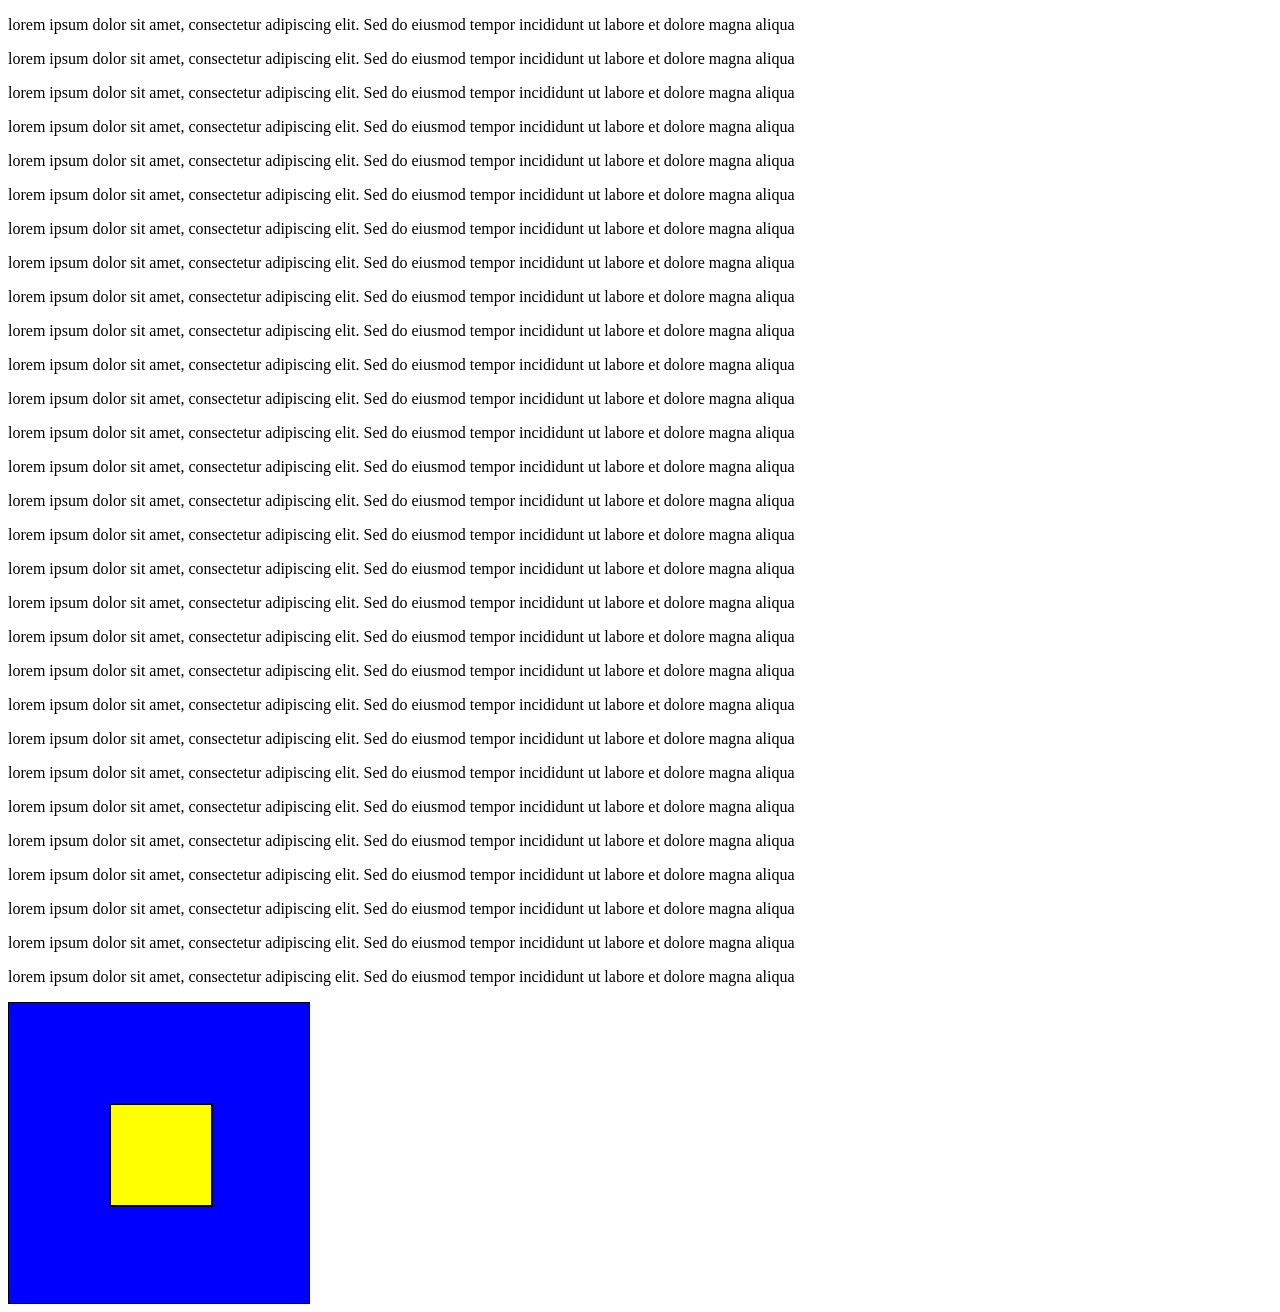
<file: Day 2/task-1/index.html>
<!DOCTYPE html>
<html lang="en">
<head>
    <meta charset="UTF-8">
    <meta name="viewport" content="width=device-width, initial-scale=1.0">
    <title>Document</title>
    <link rel="stylesheet" href="style.css">
</head>
<body>
    <p>lorem ipsum dolor sit amet, consectetur adipiscing elit. Sed do eiusmod tempor incididunt ut labore et dolore magna aliqua
    </p>
    <p>lorem ipsum dolor sit amet, consectetur adipiscing elit. Sed do eiusmod tempor incididunt ut labore et dolore magna aliqua
    </p>
    <p>lorem ipsum dolor sit amet, consectetur adipiscing elit. Sed do eiusmod tempor incididunt ut labore et dolore magna aliqua
    </p>
    <p>lorem ipsum dolor sit amet, consectetur adipiscing elit. Sed do eiusmod tempor incididunt ut labore et dolore magna aliqua
    </p>
    <p>lorem ipsum dolor sit amet, consectetur adipiscing elit. Sed do eiusmod tempor incididunt ut labore et dolore magna aliqua
    </p>
    <p>lorem ipsum dolor sit amet, consectetur adipiscing elit. Sed do eiusmod tempor incididunt ut labore et dolore magna aliqua
    </p>
    <p>lorem ipsum dolor sit amet, consectetur adipiscing elit. Sed do eiusmod tempor incididunt ut labore et dolore magna aliqua
    </p>
    <p>lorem ipsum dolor sit amet, consectetur adipiscing elit. Sed do eiusmod tempor incididunt ut labore et dolore magna aliqua
    </p>
    <p>lorem ipsum dolor sit amet, consectetur adipiscing elit. Sed do eiusmod tempor incididunt ut labore et dolore magna aliqua
    </p>
    <p>lorem ipsum dolor sit amet, consectetur adipiscing elit. Sed do eiusmod tempor incididunt ut labore et dolore magna aliqua
    </p>
    <p>lorem ipsum dolor sit amet, consectetur adipiscing elit. Sed do eiusmod tempor incididunt ut labore et dolore magna aliqua
    </p>
    <p>lorem ipsum dolor sit amet, consectetur adipiscing elit. Sed do eiusmod tempor incididunt ut labore et dolore magna aliqua
    </p>
    <p>lorem ipsum dolor sit amet, consectetur adipiscing elit. Sed do eiusmod tempor incididunt ut labore et dolore magna aliqua
    </p>
    <p>lorem ipsum dolor sit amet, consectetur adipiscing elit. Sed do eiusmod tempor incididunt ut labore et dolore magna aliqua
    </p>
    <p>lorem ipsum dolor sit amet, consectetur adipiscing elit. Sed do eiusmod tempor incididunt ut labore et dolore magna aliqua
    </p>
    <p>lorem ipsum dolor sit amet, consectetur adipiscing elit. Sed do eiusmod tempor incididunt ut labore et dolore magna aliqua
    </p>
    <p>lorem ipsum dolor sit amet, consectetur adipiscing elit. Sed do eiusmod tempor incididunt ut labore et dolore magna aliqua
    </p>
    <p>lorem ipsum dolor sit amet, consectetur adipiscing elit. Sed do eiusmod tempor incididunt ut labore et dolore magna aliqua
    </p>
    <p>lorem ipsum dolor sit amet, consectetur adipiscing elit. Sed do eiusmod tempor incididunt ut labore et dolore magna aliqua</p>
    <p>lorem ipsum dolor sit amet, consectetur adipiscing elit. Sed do eiusmod tempor incididunt ut labore et dolore magna aliqua</p>
    <p>lorem ipsum dolor sit amet, consectetur adipiscing elit. Sed do eiusmod tempor incididunt ut labore et dolore magna aliqua</p>
    <p>lorem ipsum dolor sit amet, consectetur adipiscing elit. Sed do eiusmod tempor incididunt ut labore et dolore magna aliqua</p>
    <p>lorem ipsum dolor sit amet, consectetur adipiscing elit. Sed do eiusmod tempor incididunt ut labore et dolore magna aliqua</p>
    <p>lorem ipsum dolor sit amet, consectetur adipiscing elit. Sed do eiusmod tempor incididunt ut labore et dolore magna aliqua</p>
    <p>lorem ipsum dolor sit amet, consectetur adipiscing elit. Sed do eiusmod tempor incididunt ut labore et dolore magna aliqua</p>
    <p>lorem ipsum dolor sit amet, consectetur adipiscing elit. Sed do eiusmod tempor incididunt ut labore et dolore magna aliqua</p>
    <p>lorem ipsum dolor sit amet, consectetur adipiscing elit. Sed do eiusmod tempor incididunt ut labore et dolore magna aliqua</p>
    <p>lorem ipsum dolor sit amet, consectetur adipiscing elit. Sed do eiusmod tempor incididunt ut labore et dolore magna aliqua</p>
    <p>lorem ipsum dolor sit amet, consectetur adipiscing elit. Sed do eiusmod tempor incididunt ut labore et dolore magna aliqua</p>

    <div id="box1">
        <div id="box2"></div>
    </div>

</body>
</html>
</file>
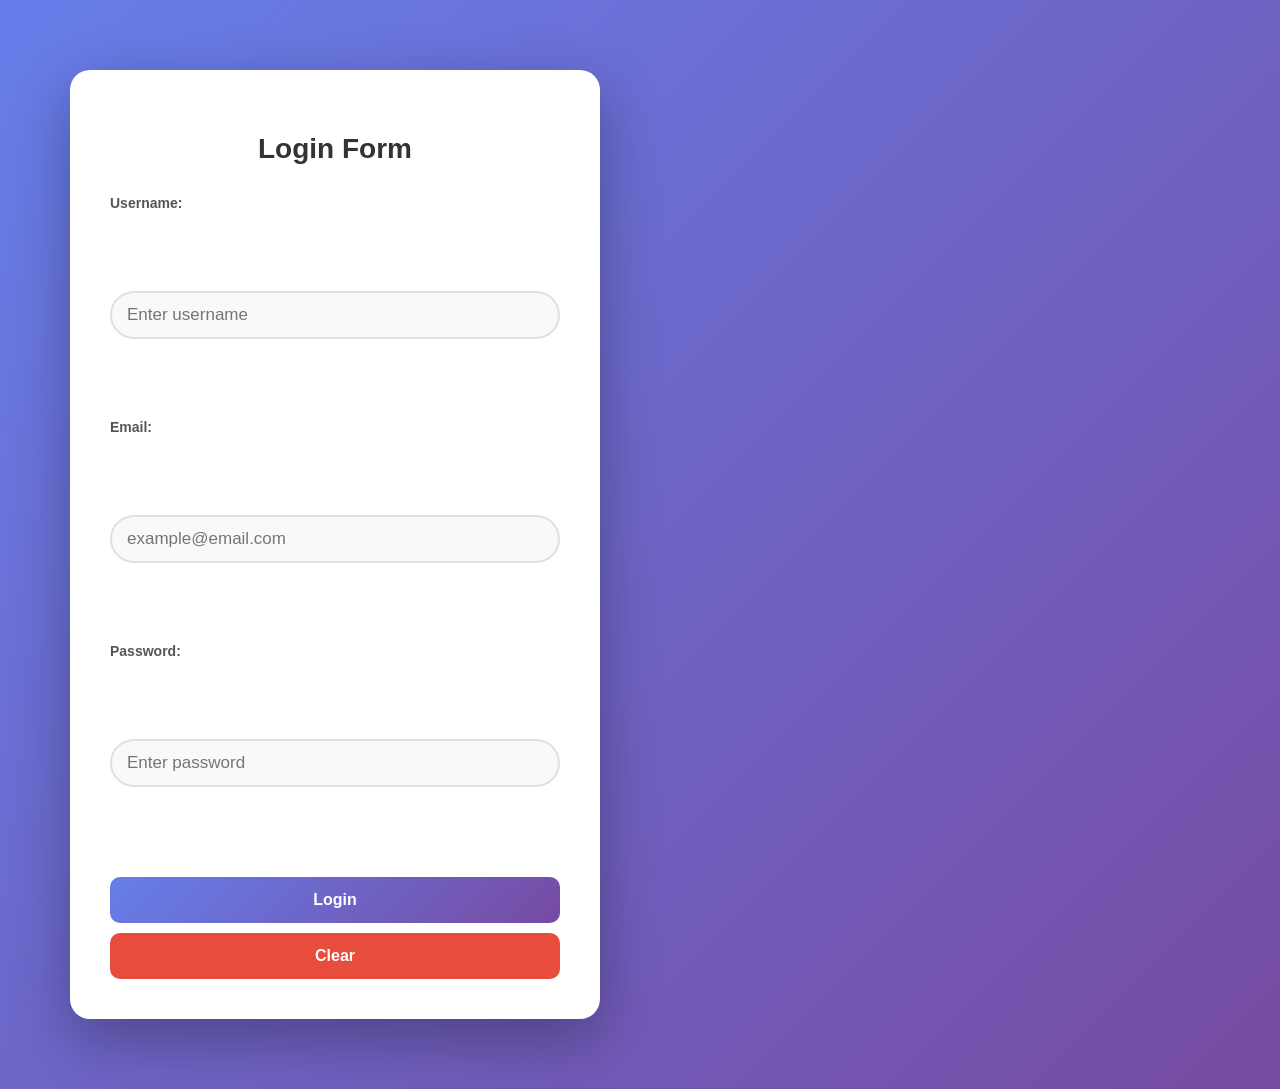
<file: Day-1/task-1/index.html>
<!DOCTYPE html>
<html lang="en">
<head>
    <meta charset="UTF-8">
    <meta name="viewport" content="width=device-width, initial-scale=1.0">
    <title>Login Form</title>
    <link rel="stylesheet" href="style.css">
</head>
<body>

    <div class="container">
        <h2 class="form-title">Login Form</h2>
        
        <form class="login-form" id="loginForm">
            
            <div class="form-group">
                <label for="username" class="form-label">Username:</label>
                <input type="text" id="username" name="username" class="form-input" placeholder="Enter username" required>
            </div>
            
            <div class="form-group">
                <label for="email" class="form-label">Email:</label>
                <input type="email" id="email" name="email" class="form-input" placeholder="example@email.com" required>
            </div>
            
            <div class="form-group">
                <label for="password" class="form-label">Password:</label>
                <input type="password" id="password" name="password" class="form-input" placeholder="Enter password" required>
            </div>
            
            <button type="submit" class="btn-submit">Login</button>
            <button type="reset" class="btn-reset">Clear</button>
            
        </form>
    </div>

</body>
</html>
</file>
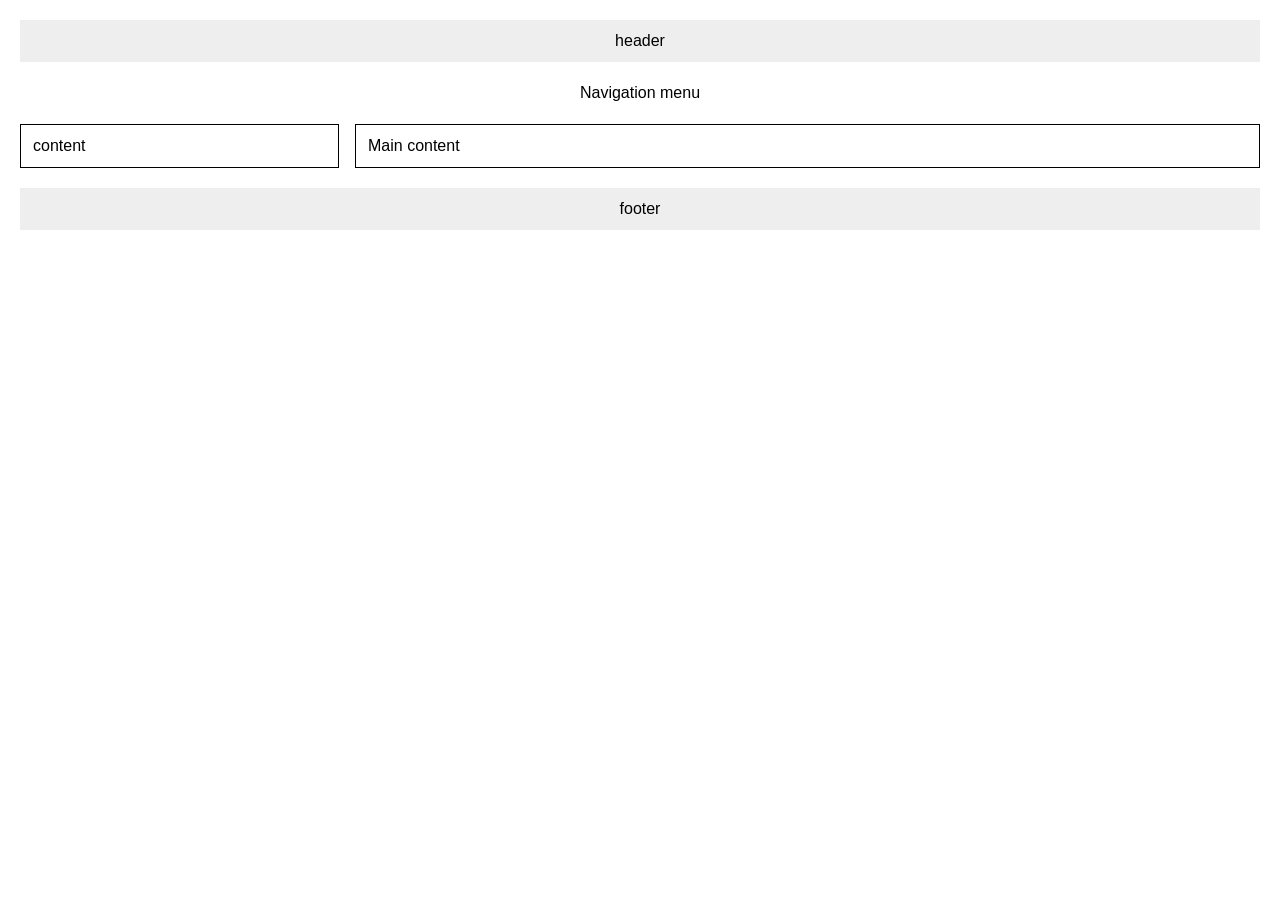
<file: Day-3/task-1/index.html>
<!DOCTYPE html>
<html lang="en">
<head>
    <meta charset="UTF-8">
    <meta name="viewport" content="width=device-width, initial-scale=1.0">
    <title>Document</title>
    <link rel="stylesheet" href="style.css">
</head>
<body>
    <header class="site-header">header</header>
    <nav class="site-nav">Navigation menu</nav>
    <div class="flex-container">
        <aside class="sidebar">content</aside>
        <main class="main">Main content</main>
    </div>
    <footer class="site-footer">footer</footer>
</body>
</html>
</file>
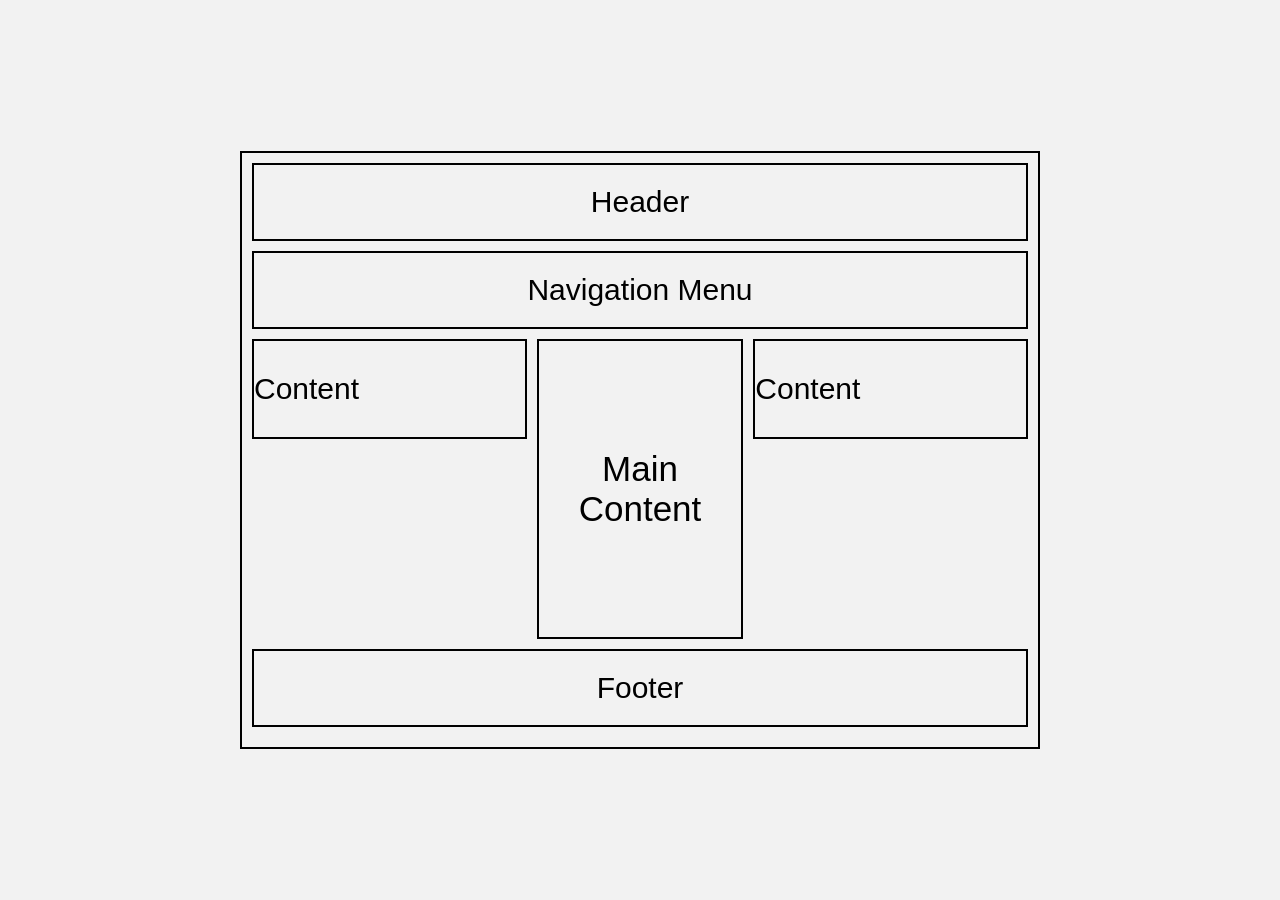
<file: Day-3/task-2/index.html>
<!DOCTYPE html>
<html lang="en">
<head>
    <meta charset="UTF-8">
    <title>Flex Layout</title>
    <link rel="stylesheet" href="style.css">
</head>
<body>

<div class="container">

    <header>Header</header>

    <nav>Navigation Menu</nav>

    <div class="content">
        <aside class="left">Content</aside>

        <main>Main Content</main>

        <aside class="right">Content</aside>
    </div>

    <footer>Footer</footer>

</div>

</body>
</html>
</file>
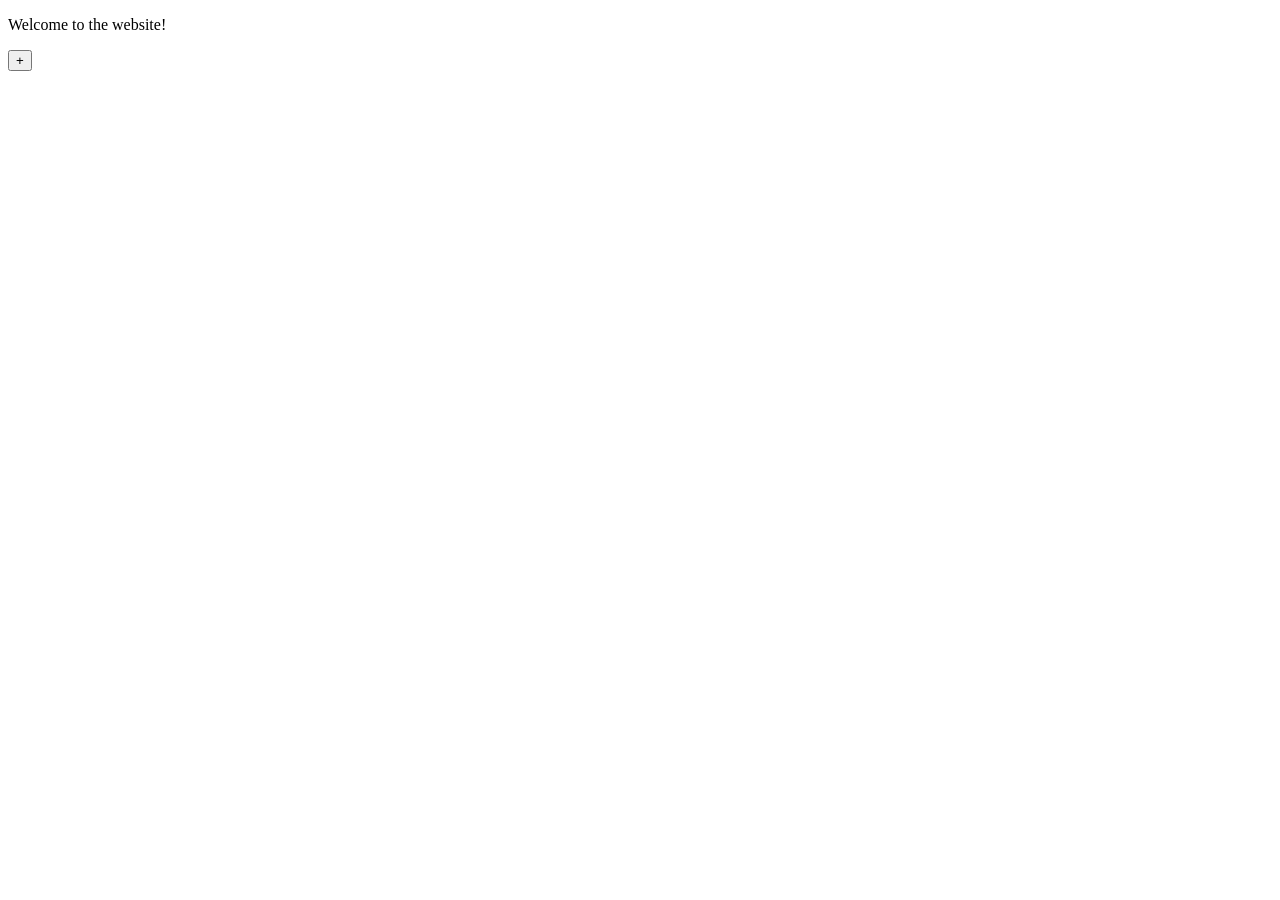
<file: Day-4/task-1/index.html>
<!DOCTYPE html>
<html lang="en">
<head>
    <meta charset="UTF-8">
    <meta name="viewport" content="width=device-width, initial-scale=1.0">
    <title>Document</title>
</head>
<body>
    <div class="center">
        <p id="text">Welcome to the website!</p>
        <button id="change-text" onclick="ingresSize()">+</button>
    </div>
    <script src="script.js"></script>
</body>
</html>
</file>
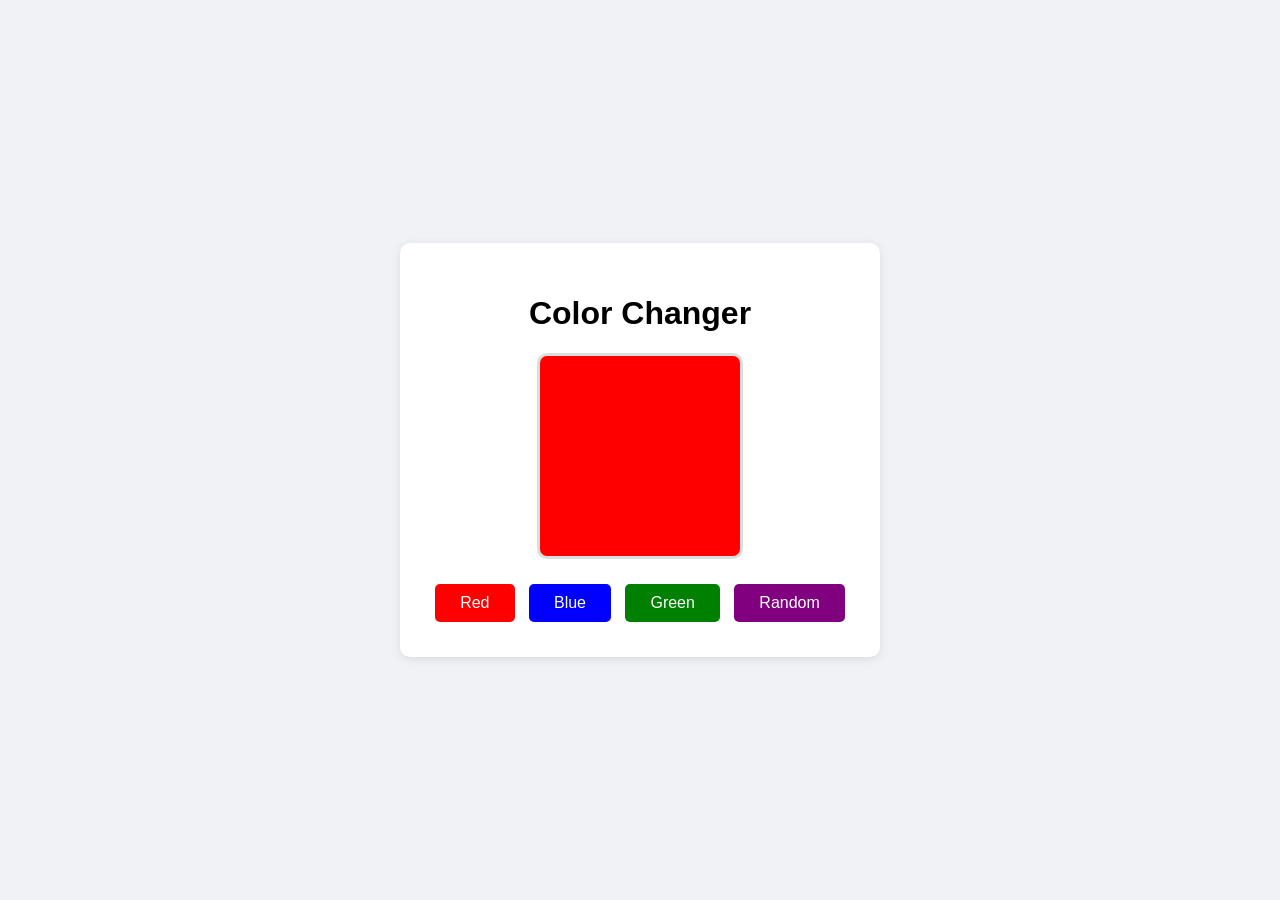
<file: Day-6/task-1/index.html>
<!DOCTYPE html>
<html>
<head>
    <title>Color Changer</title>
    <link rel="stylesheet" href="style.css">
</head>
<body>

    <div class="container">
        <h1>Color Changer</h1>
        
        <!-- This is the box we'll change color -->
        <div id="colorBox"></div>
        
        <!-- Buttons to change color -->
        <button id="redBtn">Red</button>
        <button id="blueBtn">Blue</button>
        <button id="greenBtn">Green</button>
        <button id="randomBtn">Random</button>
    </div>

    <script src="script.js"></script>
</body>
</html>
</file>
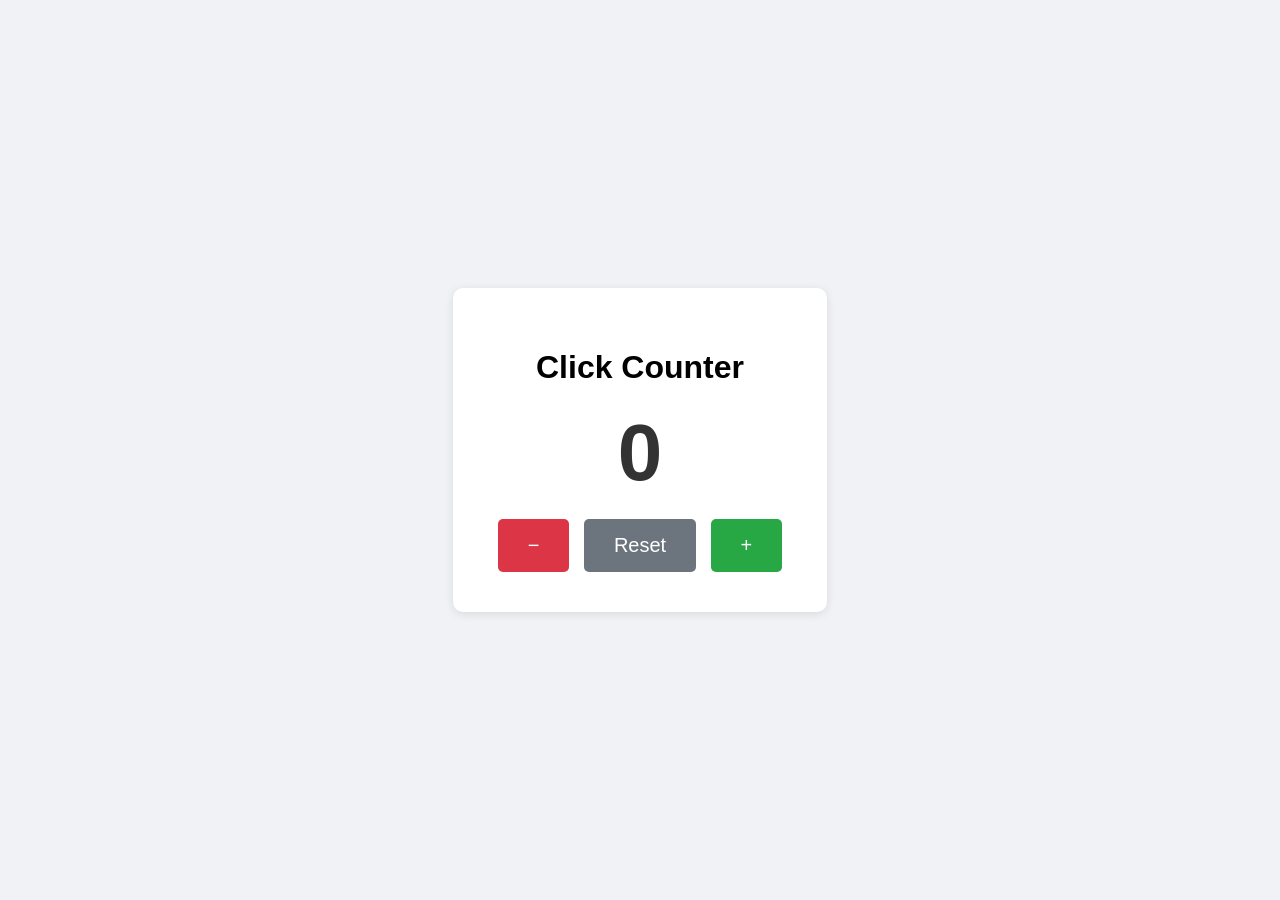
<file: Day-6/task-2/index.html>
<!DOCTYPE html>
<html>
<head>
    <title>Counter</title>
    <link rel="stylesheet" href="style.css">
</head>
<body>
    <div class="container">
        <h1>Click Counter</h1>
        
        <!-- Display the count -->
        <div id="countDisplay">0</div>
        
        <!-- Buttons -->
        <button id="decreaseBtn">−</button>
        <button id="resetBtn">Reset</button>
        <button id="increaseBtn">+</button>
    </div>
    <script src="script.js"></script>
</body>
</html>
</file>
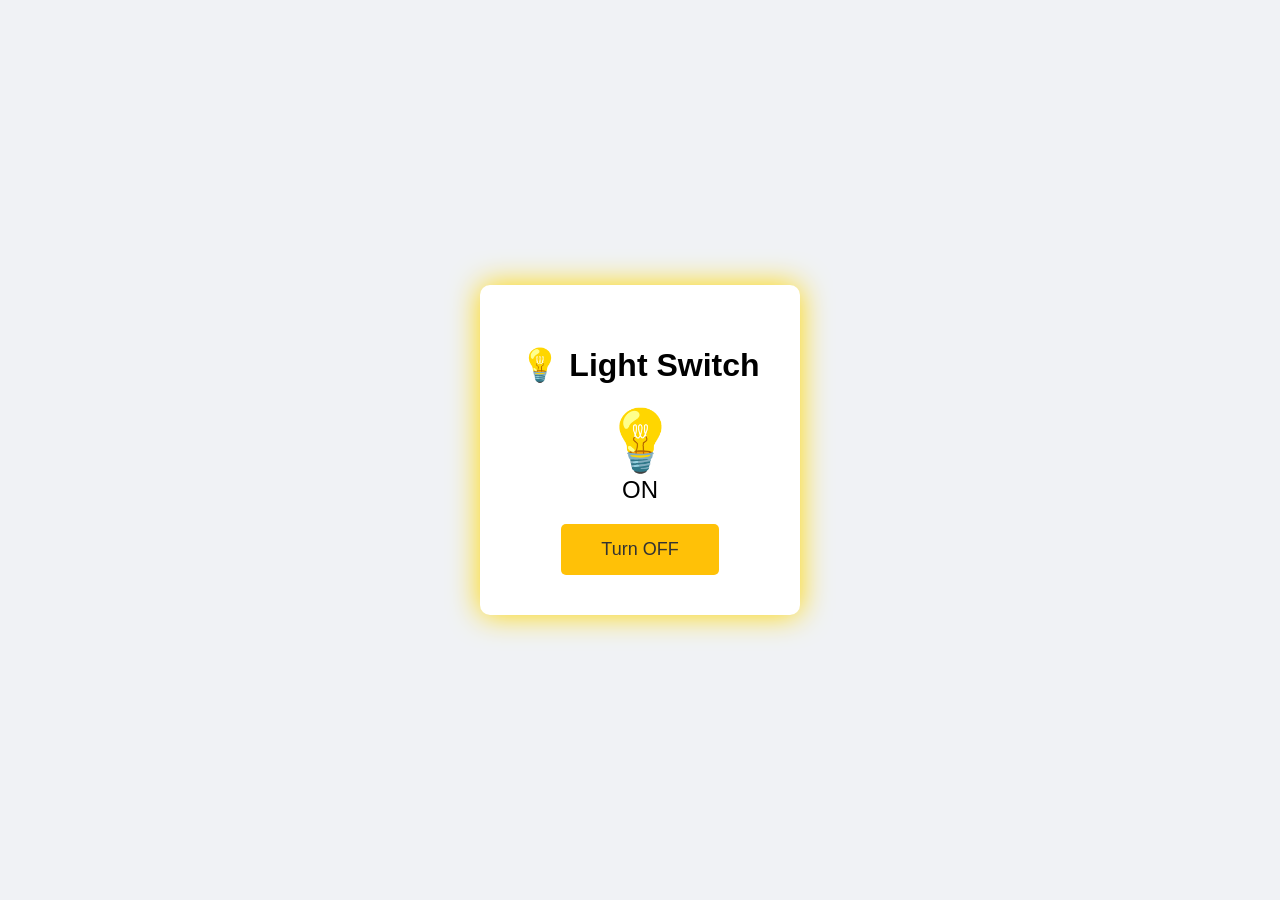
<file: Day-6/task-3/index.html>
<!DOCTYPE html>
<html>
<head>
    <title>Light Switch</title>
    <link rel="stylesheet" href="style.css">
</head>
<body>
    <div class="container" id="room">
        <h1>💡 Light Switch</h1>
        
        <div id="lightStatus">
            <span id="lightEmoji">💡</span>
            <span id="lightText">ON</span>
        </div>
        
        <button id="toggleBtn">Turn OFF</button>
    </div>
    <script src="script.js"></script>
</body>
</html>
</file>
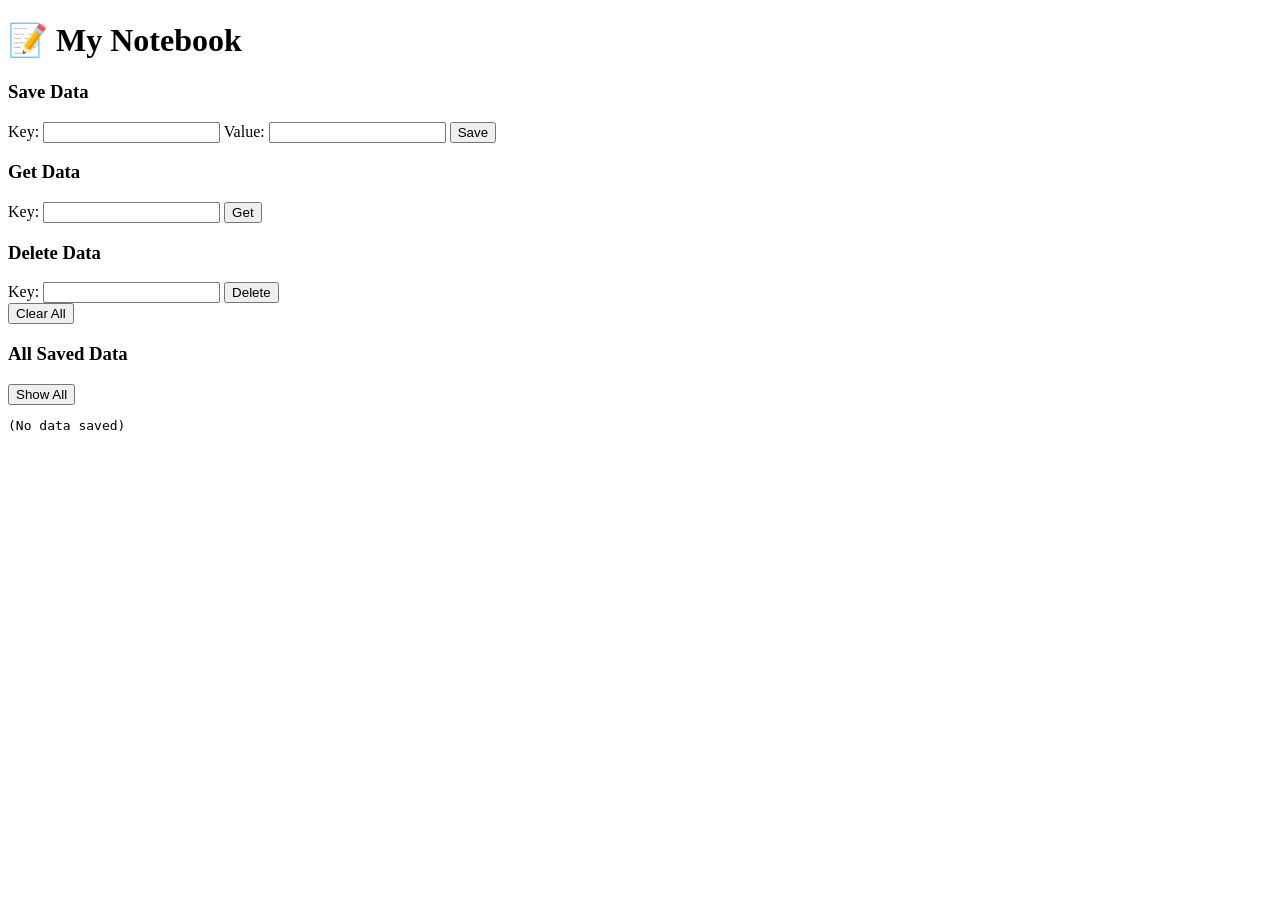
<file: Day-7/task-1/index.html>
<!DOCTYPE html>
<html>
<head>
    <title>Simple LocalStorage</title>
</head>
<body>
    <h1>📝 My Notebook</h1>
    
    <!-- Save -->
    <div>
        <h3>Save Data</h3>
        Key: <input type="text" id="saveKey">
        Value: <input type="text" id="saveValue">
        <button id="saveBtn">Save</button>
    </div>
    
    <!-- Get -->
    <div>
        <h3>Get Data</h3>
        Key: <input type="text" id="getKey">
        <button id="getBtn">Get</button>
        <p id="result"></p>
    </div>
    
    <!-- Delete -->
    <div>
        <h3>Delete Data</h3>
        Key: <input type="text" id="deleteKey">
        <button id="deleteBtn">Delete</button>
    </div>
    
    <!-- Clear All -->
    <div>
        <button id="clearBtn">Clear All</button>
    </div>
    
    <div>
        <h3>All Saved Data</h3>
        <button id="showBtn">Show All</button>
        <pre id="display"></pre>
    </div>
    
    <script src="script.js"></script>
</body>
</html>
</file>
<file: Day 2/task-1/style.css>
#box1{
    border: 1px solid black;
    height: 300px;
    width: 300px;
    background-color: blue;
    position: relative;
}
#box2{
    border: 2px solid black;
    height: 100px;
    width: 100px;
    background-color: yellow;

    position: absolute;
    top: 100px;
    left: 100px;
}
</file>
<file: Day-1/task-1/style.css>
/* ====== BODY STYLING ====== */
body {
    font-family: Arial, sans-serif;
    background: linear-gradient(135deg, #667eea 0%, #764ba2 100%);
    min-height: 100vh;
    margin: 0;
    padding: 70px;
    display: flex;
    justify-content: left;
    align-items: center;
}

/* ====== CONTAINER (Class) ====== */
.container {
    background: white;
    padding: 40px;
    border-radius: 20px;
    max-width: 450px;
    width: 100%;
    box-shadow: 0 20px 60px rgba(0, 0, 0, 0.3);
}

/* ====== FORM TITLE (Class) ====== */
.form-title {
    text-align: center;
    color: #333;
    font-size: 28px;
    margin-bottom: 30px;
    font-weight: 700;
}

/* ====== FORM (Class + ID) ====== */
.login-form {
    display: flex;
    flex-direction: column;
}

/* ====== FORM GROUP (Class) ====== */
.form-group {
    margin-bottom: 80px;
}

/* ====== LABEL (Class) ====== */
.form-label {
    display: block;
    font-weight: 600;
    color: #555;
    margin-bottom: 80px;
    font-size: 14px;
}

/* ====== INPUT (Class) ====== */
.form-input {
    width: 100%;
    padding: 12px 15px;
    border: 2px solid #e0e0e0;
    border-radius: 80px;
    font-size: 17px;
    transition: 0.3s;
    background: #f8f9fa;
    box-sizing: border-box;
}

/* ====== INPUT FOCUS (Class) ====== */
.form-input:focus {
    border-color: #667eea;
    outline: none;
    background: white;
    box-shadow: 0 0 0 3px rgba(102, 126, 234, 0.1);
}

/* ====== SUBMIT BUTTON (Class) ====== */
.btn-submit {
    width: 100%;
    padding: 14px;
    background: linear-gradient(135deg, #667eea 0%, #764ba2 100%);
    color: white;
    border: none;
    border-radius: 10px;
    font-size: 16px;
    font-weight: 600;
    cursor: pointer;
    transition: 0.3s;
    margin-top: 10px;
}

.btn-submit:hover {
    transform: translateY(-2px);
    box-shadow: 0 10px 20px rgba(102, 126, 234, 0.4);
}

/* ====== RESET BUTTON (Class) ====== */
.btn-reset {
    width: 100%;
    padding: 14px;
    background: #e74c3c;
    color: white;
    border: none;
    border-radius: 10px;
    font-size: 16px;
    font-weight: 600;
    cursor: pointer;
    transition: 0.3s;
    margin-top: 10px;
}

.btn-reset:hover {
    background: #c0392b;
    transform: translateY(-2px);
    box-shadow: 0 10px 20px rgba(231, 76, 60, 0.4);
}
</file>
<file: Day-3/task-1/style.css>
* {
  box-sizing: border-box;
  margin: 0;
  padding: 0;
}

body {
  font-family: Arial, Helvetica, sans-serif;
  padding: 20px;
}

.site-header,
.site-footer {
  background: #eee;
  padding: 12px;
  text-align: center;
  margin-bottom: 12px;
}

.site-nav {
  background: white;
  padding: 10px;
  margin-bottom: 12px;
  text-align: center;
}


.flex-container {
  display: flex;         
  flex-direction: row;    

  gap: 16px;              

  align-items: flex-start; 

  margin-bottom: 20px;
}


.sidebar {
  background: white;
  padding: 12px;
  border: 1px solid;

  flex-grow: 1;  
  flex-shrink: 1; 
  flex-basis: 0;  
}

.main {
  background: white;
  padding: 12px;
  border: 1px solid;

  flex-grow: 3;   
  flex-shrink: 1;
  flex-basis: 0;  
}
</file>
<file: Day-3/task-2/style.css>
*{
    margin:0;
    padding:0;
    box-sizing:border-box;
}

body{
    display:flex;
    justify-content:center;
    align-items:center;
    height:100vh;
    background:#f2f2f2;
    font-family:Arial, sans-serif;
}

.container{
    width:800px;
    border:2px solid black;
    padding:10px;
}

header,
nav,
footer{
    border:2px solid black;
    text-align:center;
    padding:20px;
    margin-bottom:10px;
    font-size:30px;
}

.content{
    display:flex;
    gap:10px;
    margin-bottom:10px;
}

.left,
.right{
    width:80%;
    border:2px solid black;
    height:100px;
    display:flex;
    justify-content:left;
    align-items:center;
    font-size:30px;
}

main{
    width:60%;
    border:2px solid black;
    height:300px;
    display:flex;
    justify-content:center;
    align-items:center;
    font-size:35px;
    text-align:center;
}
</file>
<file: Day-6/task-1/style.css>
/* Style everything */
body {
    font-family: Arial;
    background: #f0f2f5;
    display: flex;
    justify-content: center;
    align-items: center;
    height: 100vh;
    margin: 0;
}

.container {
    background: white;
    padding: 30px;
    border-radius: 10px;
    text-align: center;
    box-shadow: 0 2px 10px rgba(0,0,0,0.1);
}

/* The color box */
#colorBox {
    width: 200px;
    height: 200px;
    margin: 20px auto;
    border-radius: 10px;
    border: 3px solid #ddd;
    background: red;  /* Start with red */
    transition: 0.3s;  /* Smooth color change */
}

/* All buttons */
button {
    padding: 10px 25px;
    margin: 5px;
    border: none;
    border-radius: 5px;
    cursor: pointer;
    font-size: 16px;
    color: white;
}

/* Each button color */
#redBtn { background: red; }
#blueBtn { background: blue; }
#greenBtn { background: green; }
#randomBtn { background: purple; }
</file>
<file: Day-6/task-2/style.css>
body {
    font-family: Arial;
    background: #f0f2f5;
    display: flex;
    justify-content: center;
    align-items: center;
    height: 100vh;
    margin: 0;
}

.container {
    background: white;
    padding: 40px;
    border-radius: 10px;
    text-align: center;
    box-shadow: 0 2px 10px rgba(0,0,0,0.1);
}

#countDisplay {
    font-size: 80px;
    font-weight: bold;
    margin: 20px 0;
    color: #333;
}

button {
    padding: 15px 30px;
    font-size: 20px;
    margin: 0 5px;
    border: none;
    border-radius: 5px;
    cursor: pointer;
}

#increaseBtn {
    background: #28a745;
    color: white;
}

#decreaseBtn {
    background: #dc3545;
    color: white;
}

#resetBtn {
    background: #6c757d;
    color: white;
}
</file>
<file: Day-6/task-3/style.css>
body {
    font-family: Arial;
    display: flex;
    justify-content: center;
    align-items: center;
    height: 100vh;
    margin: 0;
    transition: 0.5s;
}

.container {
    background: white;
    padding: 40px;
    border-radius: 10px;
    text-align: center;
    box-shadow: 0 2px 10px rgba(0,0,0,0.1);
    transition: 0.5s;
}

/* Light ON styles */
.container.on {
    background: white;
    box-shadow: 0 0 30px #ffd700;
}

/* Light OFF styles */
.container.off {
    background: #2c2c2c;
    color: white;
}

#lightStatus {
    font-size: 60px;
    margin: 20px 0;
}

#lightText {
    font-size: 24px;
    display: block;
}

button {
    padding: 15px 40px;
    font-size: 18px;
    border: none;
    border-radius: 5px;
    cursor: pointer;
    transition: 0.3s;
}

button:hover {
    transform: scale(1.05);
}

button.on {
    background: #ffc107;
    color: #333;
}

button.off {
    background: #444;
    color: white;
}
</file>
